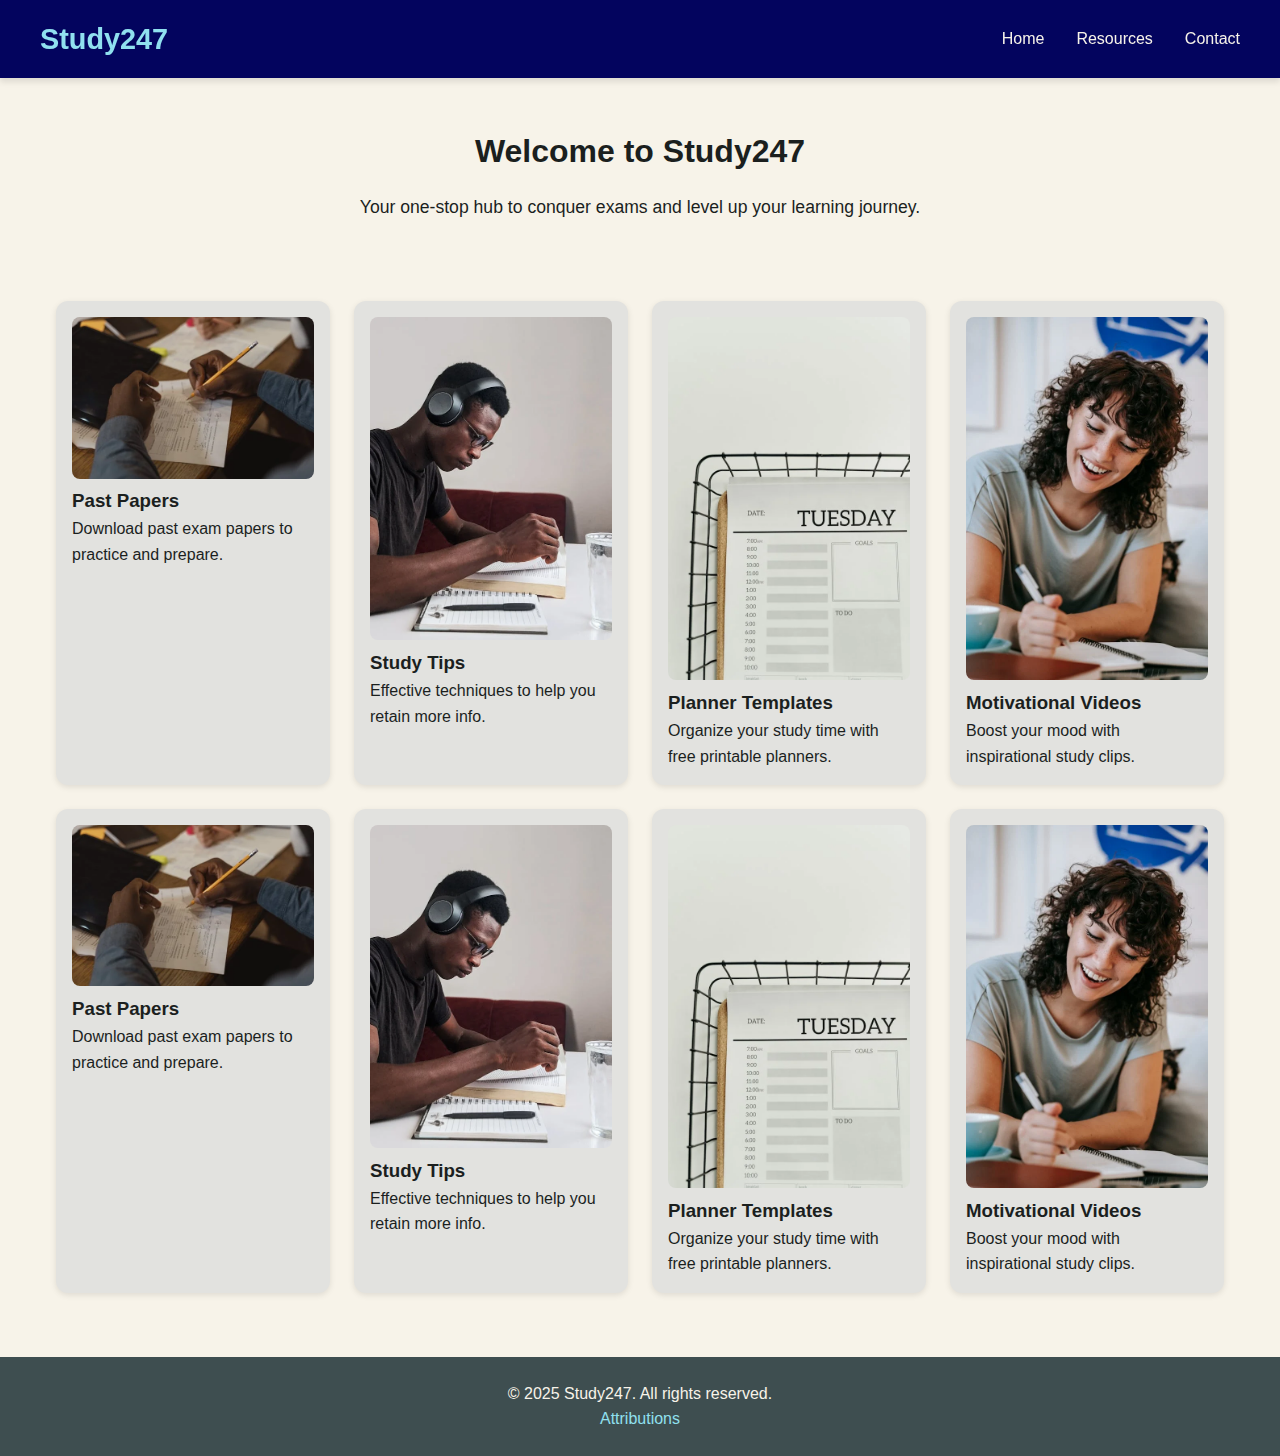
<file: index.html>
<!DOCTYPE html>
<html lang="en">
<head>
  <meta charset="UTF-8" />
  <meta name="viewport" content="width=device-width, initial-scale=1.0"/>
  <meta name="description" content="Study247: Helping students succeed with resources, tips, and more."/>
  <meta property="og:title" content="Study247 - Ace Your Exams"/>
  <meta property="og:description" content="Resources, timetables, and tools to help you pass."/>
  <meta property="og:image" content="images/study247-preview.png"/>
  <link rel="stylesheet" href="styles/index.css"/>
  <link rel="icon" href="favicon.ico" />
  <title>Study247 | Home</title>
</head>
<body>
  <header class="navbar">
    <div class="nav-container">
      <h1 class="logo">Study247</h1>
      <button id="menu-toggle" class="menu-toggle">☰</button>
      <ul class="nav-menu" id="nav-menu">
        <li><a href="index.html">Home</a></li>
        <li><a href="resources.html">Resources</a></li>
        <li><a href="contact.html">Contact</a></li>
      </ul>
    </div>
  </header>

  <main>
    <section class="intro">
      <h2>Welcome to Study247</h2>
      <p>Your one-stop hub to conquer exams and level up your learning journey.</p>
    </section>

    <section id="study-cards" class="card-container">
      <!-- Cards generated by JavaScript from JSON -->
    </section>
  </main>

  <footer>
    <p>&copy; 2025 Study247. All rights reserved.</p>
    <a href="attributions.html">Attributions</a>
  </footer>

  <div id="modal" class="modal hidden">
    <div class="modal-content">
      <span class="close">&times;</span>
      <div id="modal-body"></div>
    </div>
  </div>

  <!-- Inline JSON data -->
  <script type="application/json" id="json-data">
    [
      {
        "title": "Past Papers",
        "description": "Download past exam papers to practice and prepare.",
        "image": "images/examp.webp"
      },
      {
        "title": "Study Tips",
        "description": "Effective techniques to help you retain more info.",
        "image": "images/study.webp"
      },
      {
        "title": "Planner Templates",
        "description": "Organize your study time with free printable planners.",
        "image": "images/planner.webp"
      },
      {
        "title": "Motivational Videos",
        "description": "Boost your mood with inspirational study clips.",
        "image": "images/motivation.webp"
      }
    ]
  </script>

  <script type="module" src="scripts/main.js"></script>
  <script>
    document.addEventListener("DOMContentLoaded", () => {
      const cardContainer = document.getElementById("study-cards");
      const modal = document.getElementById("modal");
      const modalBody = document.getElementById("modal-body");
      const closeBtn = document.querySelector(".close");
      const menuToggle = document.getElementById("menu-toggle");
      const navMenu = document.getElementById("nav-menu");

      // Responsive nav toggle
      menuToggle.addEventListener("click", () => {
        navMenu.classList.toggle("show");
      });

      // Load inline JSON data and create cards
      const jsonData = JSON.parse(document.getElementById("json-data").textContent);
      jsonData.forEach((item) => {
        const card = document.createElement("div");
        card.classList.add("card");
        card.innerHTML = `
          <img src="${item.image}" alt="${item.title}" style="width:100%; border-radius: 8px;">
          <h3>${item.title}</h3>
          <p>${item.description}</p>
        `;
        card.addEventListener("click", () => {
          showModal(item);
          increaseViewCount(item.title);
        });
        cardContainer.appendChild(card);
      });

      // Show Modal with content
      function showModal(item) {
        modalBody.innerHTML = `
          <h2>${item.title}</h2>
          <p>${item.description}</p>
          <p><strong>Views:</strong> ${getViewCount(item.title)}</p>
        `;
        modal.classList.remove("hidden");
      }

      // Close modal when clicking close button or outside
      closeBtn.addEventListener("click", () => {
        modal.classList.add("hidden");
      });

      window.addEventListener("click", (e) => {
        if (e.target === modal) modal.classList.add("hidden");
      });

      // View count using localStorage
      function getViewCount(title) {
        const count = localStorage.getItem(`view_${title}`);
        return count ? parseInt(count) : 0;
      }

      function increaseViewCount(title) {
        let count = getViewCount(title);
        localStorage.setItem(`view_${title}`, count + 1);
      }
    });
  </script>
</body>
</html>
</file>
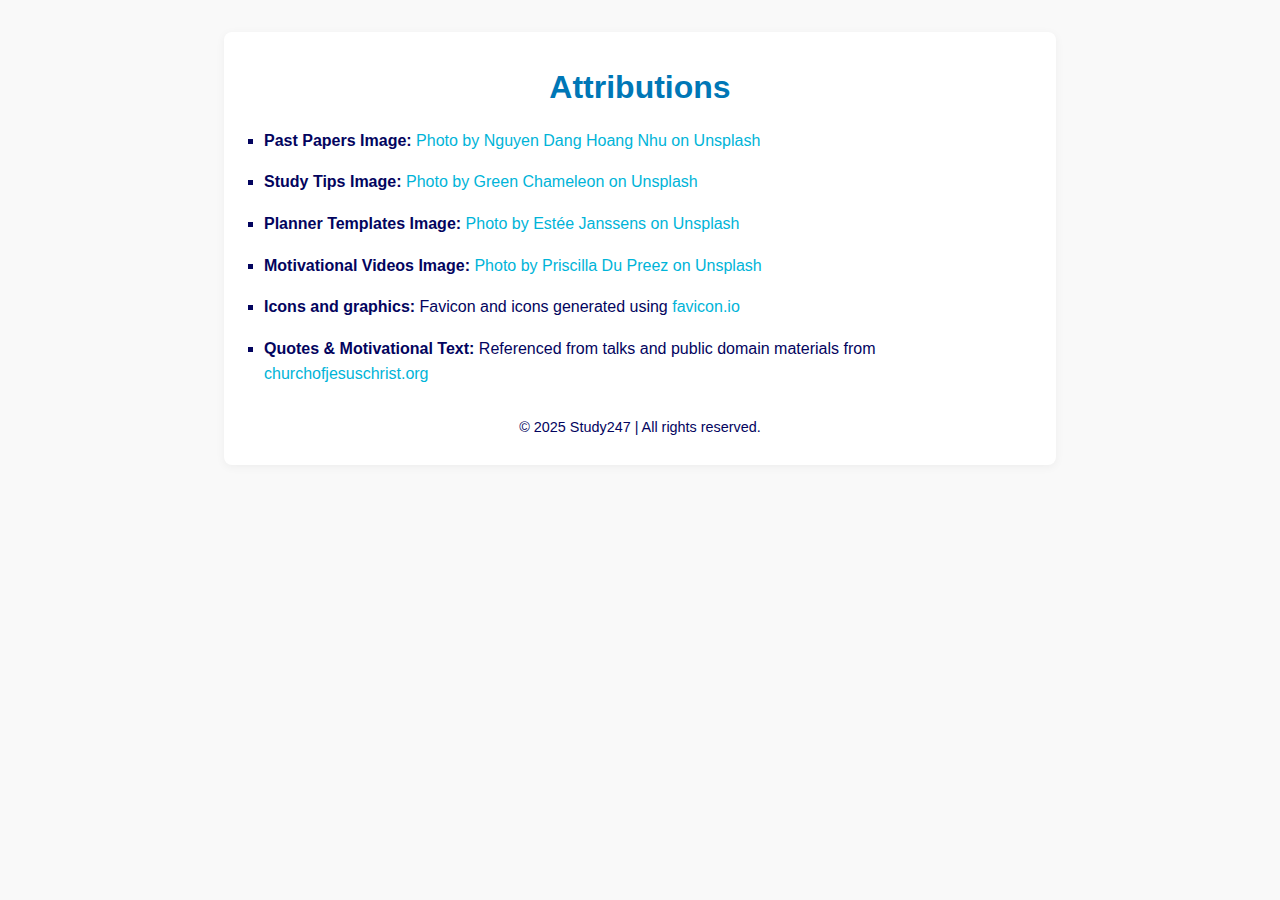
<file: attributions.html>
<!DOCTYPE html>
<html lang="en">
<head>
  <meta charset="UTF-8" />
  <meta name="viewport" content="width=device-width, initial-scale=1.0" />
  <meta name="description" content="Attributions and sources for content, images, and tools used on Study247." />
  <title>Attributions | Study247</title>
  <link rel="icon" href="images/favicon.ico" type="image/x-icon" />
  <link rel="stylesheet" href="styles/attributions.css" />
</head>
<body>
  <main>
    <h1>Attributions</h1>
    <ul>
      <li>
        <strong>Past Papers Image:</strong>
        <a href="https://unsplash.com/photos/QckxruozjRg" target="_blank" rel="noopener noreferrer">
          Photo by Nguyen Dang Hoang Nhu on Unsplash
        </a>
      </li>
      <li>
        <strong>Study Tips Image:</strong>
        <a href="https://unsplash.com/photos/IGfIGP5ONV0" target="_blank" rel="noopener noreferrer">
          Photo by Green Chameleon on Unsplash
        </a>
      </li>
      <li>
        <strong>Planner Templates Image:</strong>
        <a href="https://unsplash.com/photos/uwc5K0u5MI4" target="_blank" rel="noopener noreferrer">
          Photo by Estée Janssens on Unsplash
        </a>
      </li>
      <li>
        <strong>Motivational Videos Image:</strong>
        <a href="https://unsplash.com/photos/E7RLgUjjazc" target="_blank" rel="noopener noreferrer">
          Photo by Priscilla Du Preez on Unsplash
        </a>
      </li>
      <li>
        <strong>Icons and graphics:</strong> 
        Favicon and icons generated using 
        <a href="https://favicon.io" target="_blank" rel="noopener noreferrer">favicon.io</a>
      </li>
      <li>
        <strong>Quotes & Motivational Text:</strong> 
        Referenced from talks and public domain materials from 
        <a href="https://www.churchofjesuschrist.org" target="_blank" rel="noopener noreferrer">
          churchofjesuschrist.org
        </a>
      </li>
    </ul>

    <p>&copy; 2025 Study247 | All rights reserved.</p>
  </main>

  <script src="scripts/attributions.js"></script>
</body>
</html>
</file>
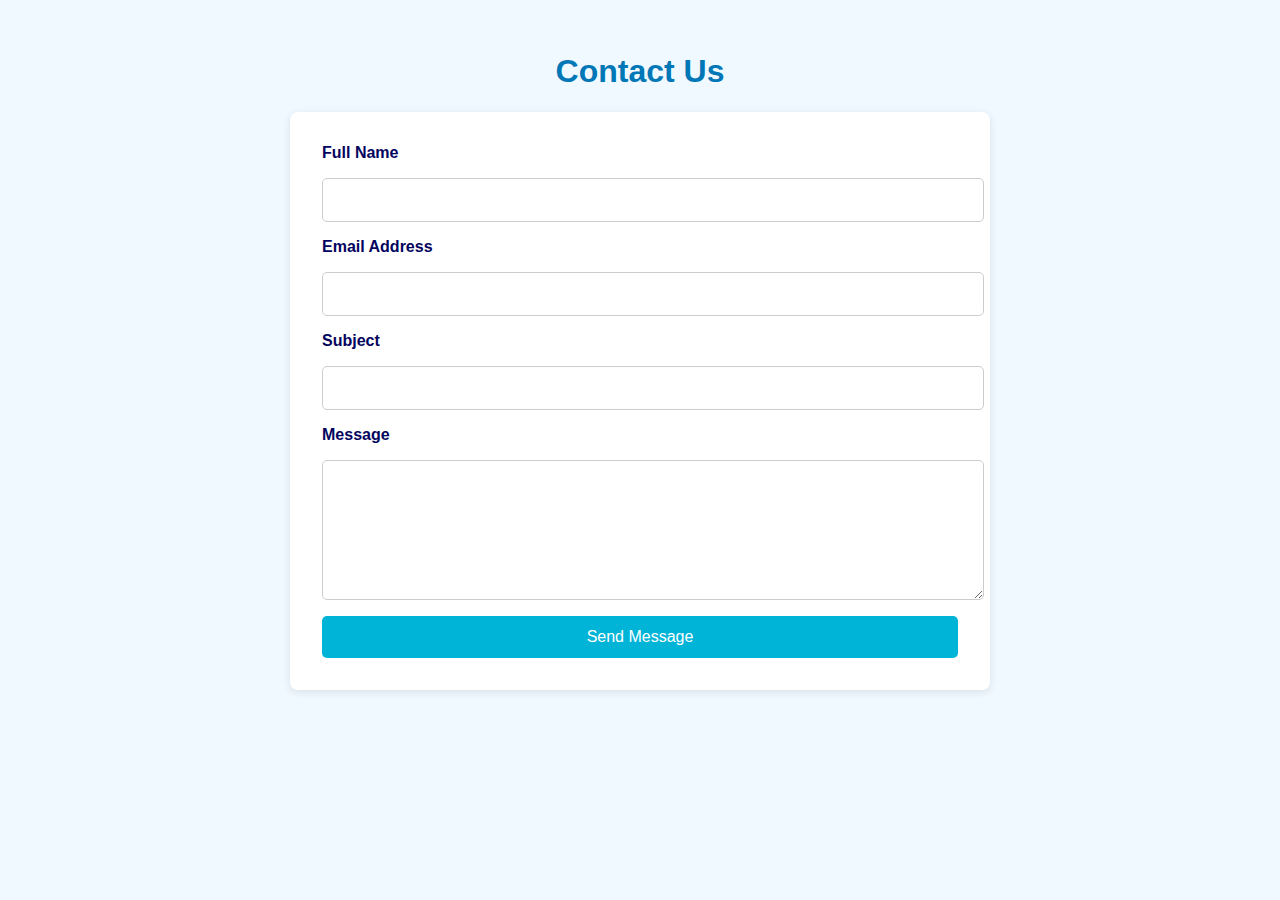
<file: contact.html>
<!DOCTYPE html>
<html lang="en">
<head>
  <meta charset="UTF-8" />
  <meta name="viewport" content="width=device-width, initial-scale=1.0"/>
  <meta name="description" content="Contact the Study247 team for support or questions."/>
  <title>Contact Us | Study247</title>
  <link rel="icon" href="images/favicon.ico" />
  <link rel="stylesheet" href="styles/contact.css" />
</head>
<body>
  <main>
    <h1>Contact Us</h1>
    <form id="contactForm">
      <label for="name">Full Name</label>
      <input type="text" id="name" name="name" required />

      <label for="email">Email Address</label>
      <input type="email" id="email" name="email" required />

      <label for="subject">Subject</label>
      <input type="text" id="subject" name="subject" required />

      <label for="message">Message</label>
      <textarea id="message" name="message" rows="6" required></textarea>

      <button type="submit">Send Message</button>
    </form>
    <div id="formOutput" class="hidden"></div>
  </main>

  <script src="scripts/contact.js"></script>
</body>
</html>
</file>
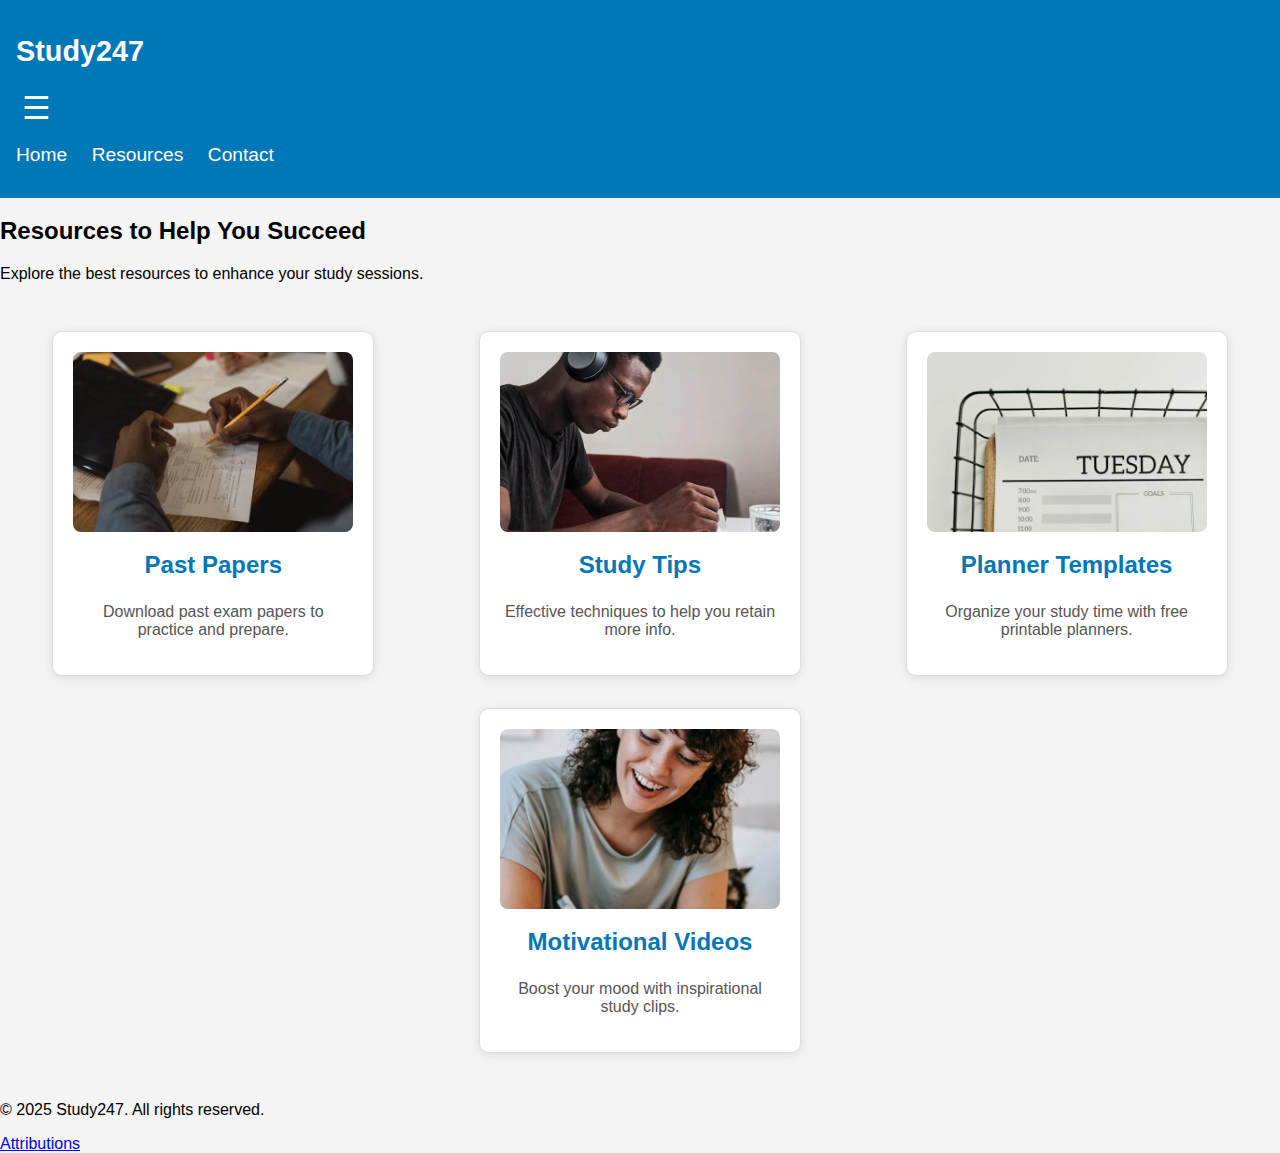
<file: resources.html>
<!DOCTYPE html>
<html lang="en">
<head>
  <meta charset="UTF-8" />
  <meta name="viewport" content="width=device-width, initial-scale=1.0"/>
  <meta name="description" content="Study247: Resources to help students succeed in exams."/>
  <meta property="og:title" content="Study247 - Resources"/>
  <meta property="og:description" content="Explore valuable study resources and tools to boost your learning."/>
  <link rel="stylesheet" href="styles/resources.css"/>
  <link rel="icon" href="favicon.ico" />
  <title>Study247 | Resources</title>
</head>
<body>
  <header class="navbar">
    <div class="nav-container">
      <h1 class="logo">Study247</h1>
      <button id="menu-toggle" class="menu-toggle">☰</button>
      <ul class="nav-menu" id="nav-menu">
        <li><a href="index.html">Home</a></li>
        <li><a href="resources.html">Resources</a></li>
        <li><a href="contact.html">Contact</a></li>
      </ul>
    </div>
  </header>

  <main>
    <section class="intro">
      <h2>Resources to Help You Succeed</h2>
      <p>Explore the best resources to enhance your study sessions.</p>
    </section>

    <section id="resource-cards" class="card-container">
      <!-- Resources will be loaded here by JavaScript -->
    </section>
  </main>

  <footer>
    <p>&copy; 2025 Study247. All rights reserved.</p>
    <a href="attributions.html">Attributions</a>
  </footer>

  <div id="modal" class="modal hidden">
    <div class="modal-content">
      <span class="close">&times;</span>
      <div id="modal-body"></div>
    </div>
  </div>

  <!-- Separate Resources JavaScript file -->
  <script src="scripts/resources.js"></script>
</body>
</html>
</file>
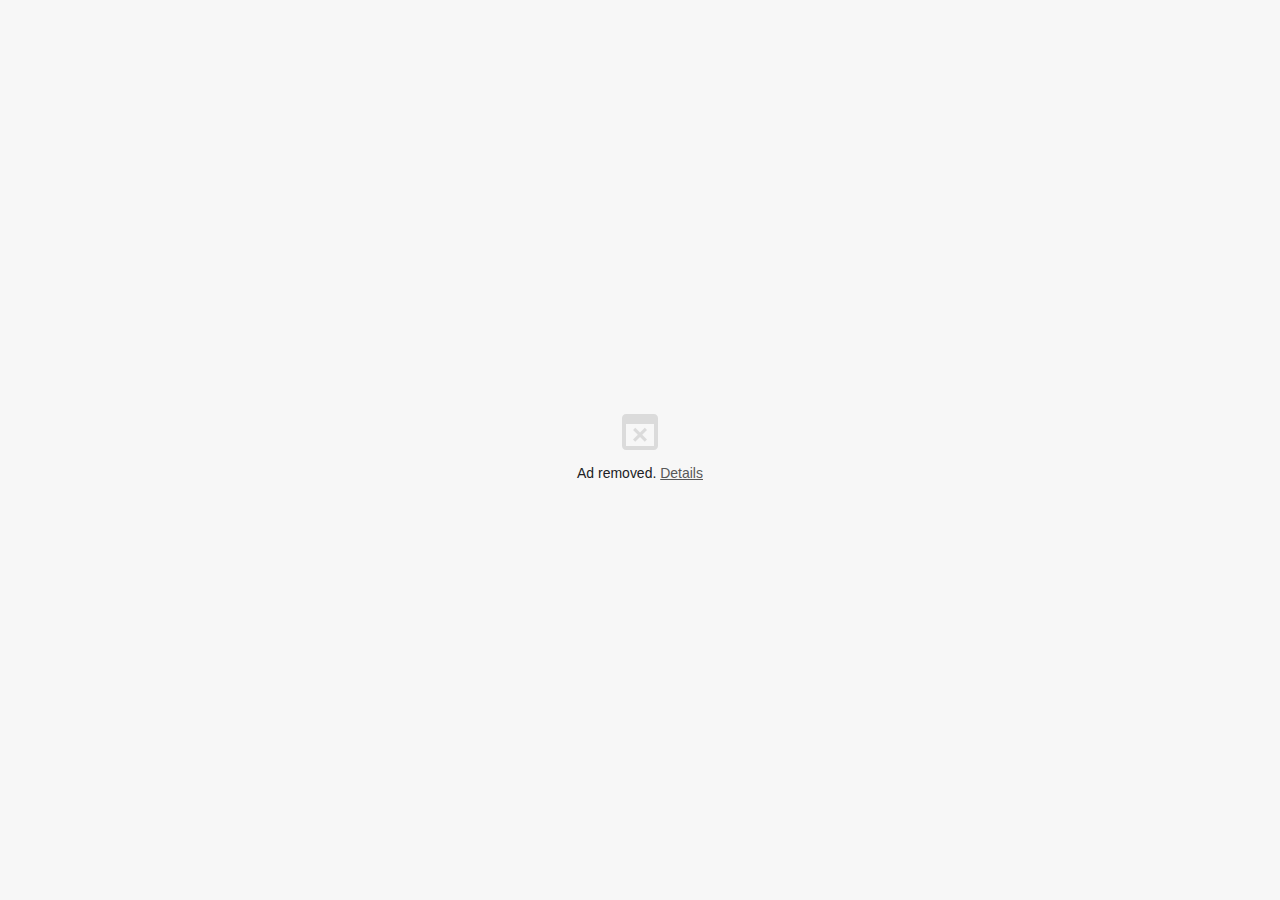
<file: images/PROFILE_files/ads.html>
<!DOCTYPE html>
<!-- saved from url=(0029)chrome-error://chromewebdata/ -->
<html dir="ltr" lang="en"><head><meta http-equiv="Content-Type" content="text/html; charset=UTF-8">
  
  <meta name="viewport" content="initial-scale=1, minimum-scale=1, width=device-width">
  <meta http-equiv="Content-Security-Policy" content="require-trusted-types-for &#39;script&#39;;">
  <title></title>
  <style>/* Copyright 2017 The Chromium Authors
 * Use of this source code is governed by a BSD-style license that can be
 * found in the LICENSE file. */

a {
  color: var(--link-color);
}

body {
  --background-color: #fff;
  --error-code-color: var(--google-gray-700);
  --google-blue-50: rgb(232, 240, 254);
  --google-blue-100: rgb(210, 227, 252);
  --google-blue-300: rgb(138, 180, 248);
  --google-blue-600: rgb(26, 115, 232);
  --google-blue-700: rgb(25, 103, 210);
  --google-gray-100: rgb(241, 243, 244);
  --google-gray-300: rgb(218, 220, 224);
  --google-gray-500: rgb(154, 160, 166);
  --google-gray-50: rgb(248, 249, 250);
  --google-gray-600: rgb(128, 134, 139);
  --google-gray-700: rgb(95, 99, 104);
  --google-gray-800: rgb(60, 64, 67);
  --google-gray-900: rgb(32, 33, 36);
  --heading-color: var(--google-gray-900);
  --link-color: rgb(88, 88, 88);
  --primary-button-fill-color-active: var(--google-blue-700);
  --primary-button-fill-color: var(--google-blue-600);
  --primary-button-text-color: #fff;
  --quiet-background-color: rgb(247, 247, 247);
  --secondary-button-border-color: var(--google-gray-500);
  --secondary-button-fill-color: #fff;
  --secondary-button-hover-border-color: var(--google-gray-600);
  --secondary-button-hover-fill-color: var(--google-gray-50);
  --secondary-button-text-color: var(--google-gray-700);
  --small-link-color: var(--google-gray-700);
  --text-color: var(--google-gray-700);
  background: var(--background-color);
  color: var(--text-color);
  word-wrap: break-word;
}

.nav-wrapper .secondary-button {
  background: var(--secondary-button-fill-color);
  border: 1px solid var(--secondary-button-border-color);
  color: var(--secondary-button-text-color);
  float: none;
  margin: 0;
  padding: 8px 16px;
}

.hidden {
  display: none;
}

html {
  -webkit-text-size-adjust: 100%;
  font-size: 125%;
}

.icon {
  background-repeat: no-repeat;
  background-size: 100%;
}

@media (prefers-color-scheme: dark) {
  body {
    --background-color: var(--google-gray-900);
    --error-code-color: var(--google-gray-500);
    --heading-color: var(--google-gray-500);
    --link-color: var(--google-blue-300);
    --primary-button-fill-color-active: rgb(129, 162, 208);
    --primary-button-fill-color: var(--google-blue-300);
    --primary-button-text-color: var(--google-gray-900);
    --quiet-background-color: var(--background-color);
    --secondary-button-border-color: var(--google-gray-700);
    --secondary-button-fill-color: var(--google-gray-900);
    --secondary-button-hover-fill-color: rgb(48, 51, 57);
    --secondary-button-text-color: var(--google-blue-300);
    --small-link-color: var(--google-blue-300);
    --text-color: var(--google-gray-500);
  }
}
</style>
  <style>/* Copyright 2017 The Chromium Authors
 * Use of this source code is governed by a BSD-style license that can be
 * found in the LICENSE file. */

body {
  background-color: var(--quiet-background-color);
  margin: 0;
}

#details {
  box-sizing: border-box;
  color: var(--text-color);
  font-family: Roboto-Regular, sans-serif;
  font-size: 0.93333em;
  height: auto;
  line-height: 1.48em;
  margin: 0;
  opacity: 1;
  transition: opacity 250ms cubic-bezier(0.4, 0, 0.2, 1);
}

#details.hidden {
  display: block;
  height: 0;
  opacity: 0;
  overflow: hidden;
  padding-bottom: 0;
  transition: none;

}

#details-link {
  color: var(--link-color);
  text-decoration: underline;
  text-transform: none;
}

h1 {
  color: var(--heading-color);
  font-family: Roboto-Regular, sans-serif;
  font-size: 0.93333em;
  font-weight: normal;
  line-height: 1.4em;
  margin: 8px 0 8px;
}

.giant .icon {
  bottom: 0;
  left: 0;
  margin: auto;
  position: fixed;
  right: 0;
  top: 0;
}

.giant #details,
.giant #main-message {
  display: none;
}

.icon {
  background-image: url([data-uri]);
  background-position: center;
  height: 20vh;
  margin: 0 auto;
  max-height: 48px;
  max-width: 48px;
  min-height: 18px;
  min-width: 18px;
  opacity: .54;
  width: 20vh;
}

.heavy-ad .icon {
  background-image: url([data-uri]);
}

.interstitial-wrapper {
  align-items: center;
  box-sizing: border-box;
  display: flex;
  flex-direction: column;
  height: 100vh;
  justify-content: center;
  line-height: 1.6em;
  margin: 0 auto;
  max-width: 480px;
  padding: 16px;
  width: 100%;
}

#main-content {
  align-self: auto;
  flex: 0 1 auto;
  text-align: center;
}

@media (max-height:2em),
       (max-width:2em) {
  .icon {
    display: none;
  }
}

@media (min-height:25em) and (min-width:37.5em),
       (min-height:37.5em) and (min-width:25em) {
  .interstitial-wrapper {
    padding: 48px;
  }
}

/* Views that don't fit the details text. */
@media (max-height:11.25em) and (max-width:18.75em),
       (max-height:18.75em) and (max-width:11.25em),
       (max-height:5em),
       (max-width:5em) {
  .icon {
    max-height: 24px;
    max-width: 24px;
  }

  #details,
  #main-message {
    display: none;
  }
}

@media (prefers-color-scheme: dark) {
  .dark-mode-available .icon {
    filter: invert(1);
  }
}
</style>


  <script>// Copyright 2017 The Chromium Authors
// Use of this source code is governed by a BSD-style license that can be
// found in the LICENSE file.
var certificateErrorPageController;const SecurityInterstitialCommandId={CMD_DONT_PROCEED:0,CMD_PROCEED:1,CMD_SHOW_MORE_SECTION:2,CMD_OPEN_HELP_CENTER:3,CMD_OPEN_DIAGNOSTIC:4,CMD_RELOAD:5,CMD_OPEN_DATE_SETTINGS:6,CMD_OPEN_LOGIN:7,CMD_DO_REPORT:8,CMD_DONT_REPORT:9,CMD_OPEN_REPORTING_PRIVACY:10,CMD_OPEN_WHITEPAPER:11,CMD_REPORT_PHISHING_ERROR:12,CMD_OPEN_ENHANCED_PROTECTION_SETTINGS:13};const HIDDEN_CLASS="hidden";function sendCommand(cmd){if(window.certificateErrorPageController){switch(cmd){case SecurityInterstitialCommandId.CMD_DONT_PROCEED:certificateErrorPageController.dontProceed();break;case SecurityInterstitialCommandId.CMD_PROCEED:certificateErrorPageController.proceed();break;case SecurityInterstitialCommandId.CMD_SHOW_MORE_SECTION:certificateErrorPageController.showMoreSection();break;case SecurityInterstitialCommandId.CMD_OPEN_HELP_CENTER:certificateErrorPageController.openHelpCenter();break;case SecurityInterstitialCommandId.CMD_OPEN_DIAGNOSTIC:certificateErrorPageController.openDiagnostic();break;case SecurityInterstitialCommandId.CMD_RELOAD:certificateErrorPageController.reload();break;case SecurityInterstitialCommandId.CMD_OPEN_DATE_SETTINGS:certificateErrorPageController.openDateSettings();break;case SecurityInterstitialCommandId.CMD_OPEN_LOGIN:certificateErrorPageController.openLogin();break;case SecurityInterstitialCommandId.CMD_DO_REPORT:certificateErrorPageController.doReport();break;case SecurityInterstitialCommandId.CMD_DONT_REPORT:certificateErrorPageController.dontReport();break;case SecurityInterstitialCommandId.CMD_OPEN_REPORTING_PRIVACY:certificateErrorPageController.openReportingPrivacy();break;case SecurityInterstitialCommandId.CMD_OPEN_WHITEPAPER:certificateErrorPageController.openWhitepaper();break;case SecurityInterstitialCommandId.CMD_REPORT_PHISHING_ERROR:certificateErrorPageController.reportPhishingError();break;case SecurityInterstitialCommandId.CMD_OPEN_ENHANCED_PROTECTION_SETTINGS:certificateErrorPageController.openEnhancedProtectionSettings();break}return}if(window.domAutomationController){window.domAutomationController.send(cmd)}}function preventDefaultOnPoundLinkClicks(){const anchors=document.body.querySelectorAll('a[href="#"]');for(const anchor of anchors){anchor.addEventListener("click",(e=>e.preventDefault()))}}function assert(value,message){if(value){return}throw new Error("Assertion failed"+(message?`: ${message}`:""))}class LoadTimeData{data_=null;set data(value){assert(!this.data_,"Re-setting data.");this.data_=value}valueExists(id){assert(this.data_,"No data. Did you remember to include strings.js?");return id in this.data_}getValue(id){assert(this.data_,"No data. Did you remember to include strings.js?");const value=this.data_[id];assert(typeof value!=="undefined","Could not find value for "+id);return value}getString(id){const value=this.getValue(id);assert(typeof value==="string",`[${value}] (${id}) is not a string`);return value}getStringF(id,...args){const value=this.getString(id);if(!value){return""}return this.substituteString(value,...args)}substituteString(label,...args){return label.replace(/\$(.|$|\n)/g,(function(m){assert(m.match(/\$[$1-9]/),"Unescaped $ found in localized string.");if(m==="$$"){return"$"}const substitute=args[Number(m[1])-1];if(substitute===undefined||substitute===null){return""}return substitute.toString()}))}getSubstitutedStringPieces(label,...args){const pieces=(label.match(/(\$[1-9])|(([^$]|\$([^1-9]|$))+)/g)||[]).map((function(p){if(!p.match(/^\$[1-9]$/)){assert((p.match(/\$/g)||[]).length%2===0,"Unescaped $ found in localized string.");return{value:p.replace(/\$\$/g,"$"),arg:null}}const substitute=args[Number(p[1])-1];if(substitute===undefined||substitute===null){return{value:"",arg:p}}return{value:substitute.toString(),arg:p}}));return pieces}getBoolean(id){const value=this.getValue(id);assert(typeof value==="boolean",`[${value}] (${id}) is not a boolean`);return value}getInteger(id){const value=this.getValue(id);assert(typeof value==="number",`[${value}] (${id}) is not a number`);assert(value===Math.floor(value),"Number isn't integer: "+value);return value}overrideValues(replacements){assert(typeof replacements==="object","Replacements must be a dictionary object.");assert(this.data_,"Data must exist before being overridden");for(const key in replacements){this.data_[key]=replacements[key]}}resetForTesting(newData=null){this.data_=newData}isInitialized(){return this.data_!==null}}const loadTimeData=new LoadTimeData;function onResize(){const mediaQuery="(max-height:11.25em) and (max-width:18.75em),"+"(max-height:18.75em) and (max-width:11.25em),"+"(max-height:5em), (max-width:5em)";if(window.matchMedia(mediaQuery).matches){document.querySelector("#details").classList.add(HIDDEN_CLASS);document.querySelector("#main-content").classList.remove(HIDDEN_CLASS);document.querySelector("#icon").setAttribute("aria-label",loadTimeData.getString("heading"))}else{document.querySelector("#icon").removeAttribute("aria-label")}}function initPage(){loadTimeData.data=window.loadTimeDataRaw;const isGiantWebView=loadTimeData.getBoolean("is_giant");const interstitialType=loadTimeData.getString("type");const safebrowsing=interstitialType==="SAFEBROWSING";const heavyAd=interstitialType==="HEAVYAD";document.body.className=isGiantWebView?"giant":"";if(heavyAd){document.body.classList.add("heavy-ad")}preventDefaultOnPoundLinkClicks();document.querySelector("#details-link").addEventListener("click",(function(event){const hiddenDetails=document.querySelector("#details").classList.toggle(HIDDEN_CLASS);document.querySelector("#main-content").classList.toggle(HIDDEN_CLASS,!hiddenDetails)}));if(safebrowsing){document.querySelector("#proceed-link").addEventListener("click",(function(event){sendCommand(SecurityInterstitialCommandId.CMD_PROCEED)}))}window.addEventListener("resize",onResize)}document.addEventListener("DOMContentLoaded",initPage);</script>

</head>
<body id="body" marginwidth="0" marginheight="0" class="heavy-ad">
  <div class="interstitial-wrapper">
    <div id="main-content">
      <div id="icon" class="icon"></div>
      <div id="main-message">
        <h1>
          <span>Ad removed.</span>
          <a href="chrome-error://chromewebdata/#" id="details-link">Details</a>
        </h1>
      </div>
    </div>
    <div id="details" class="hidden">
      <p>
        This ad used too many resources for your device, so Chrome removed it.
      </p>
    </div>
  </div>


<style>/* Copyright 2014 The Chromium Authors
 * Use of this source code is governed by a BSD-style license that can be
 * found in the LICENSE file. */

/* This file is dynamically processed by a C++ data source handler to fill in
 * some per-platform/locale styles that dramatically alter the page. This is
 * done to reduce flicker, as JS may not run before the page is rendered.
 *
 * There are two ways to include this stylesheet:
 * 1. via its chrome://resources/ URL in HTML, i.e.:
 *
 *   <link rel="stylesheet" href="chrome://resources/css/text_defaults.css">
 *
 * 2. via the webui::AppendWebUICSSTextDefaults() method to directly append it
 * to an HTML string.
 * Otherwise its placeholders won't be expanded. */

body {
  font-family: 'Segoe UI', Tahoma, sans-serif;
  font-size: 75%;
}

button {
  font-family: 'Segoe UI', Tahoma, sans-serif;
}
</style><script>var loadTimeDataRaw = {"explanationParagraph":"This ad used too many resources for your device, so Chrome removed it.","fontfamily":"'Segoe UI', Tahoma, sans-serif","fontfamilyMd":"'Segoe UI', Tahoma, sans-serif","fontsize":"75%","heading":"Ad removed.","is_giant":false,"language":"en","openDetails":"Details","overridable":false,"tabTitle":"","textdirection":"ltr","type":"HEAVYAD"};</script></body></html>
</file>
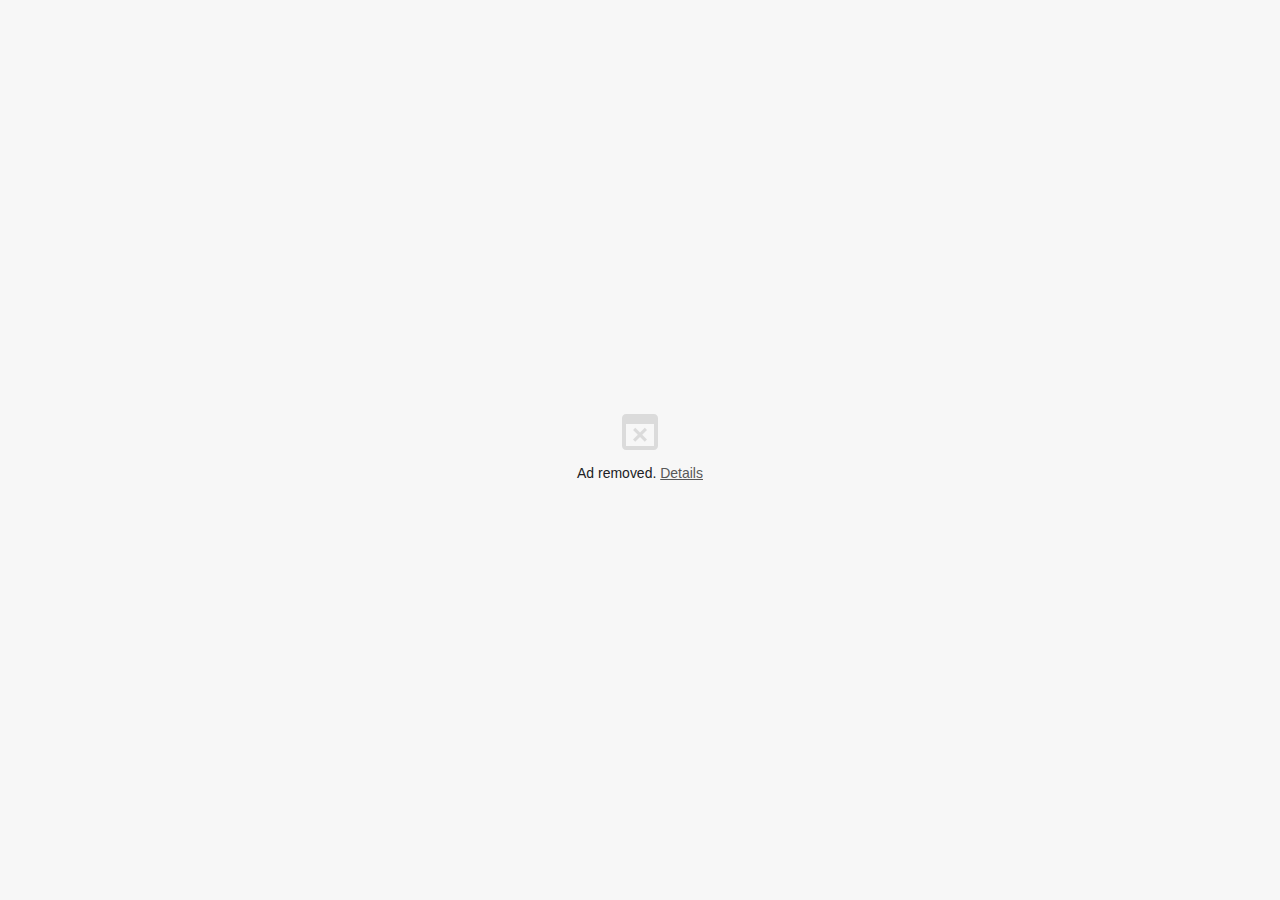
<file: images/PROFILE_files/runner.html>
<!DOCTYPE html>
<!-- saved from url=(0029)chrome-error://chromewebdata/ -->
<html dir="ltr" lang="en"><head><meta http-equiv="Content-Type" content="text/html; charset=UTF-8">
  
  <meta name="viewport" content="initial-scale=1, minimum-scale=1, width=device-width">
  <meta http-equiv="Content-Security-Policy" content="require-trusted-types-for &#39;script&#39;;">
  <title></title>
  <style>/* Copyright 2017 The Chromium Authors
 * Use of this source code is governed by a BSD-style license that can be
 * found in the LICENSE file. */

a {
  color: var(--link-color);
}

body {
  --background-color: #fff;
  --error-code-color: var(--google-gray-700);
  --google-blue-50: rgb(232, 240, 254);
  --google-blue-100: rgb(210, 227, 252);
  --google-blue-300: rgb(138, 180, 248);
  --google-blue-600: rgb(26, 115, 232);
  --google-blue-700: rgb(25, 103, 210);
  --google-gray-100: rgb(241, 243, 244);
  --google-gray-300: rgb(218, 220, 224);
  --google-gray-500: rgb(154, 160, 166);
  --google-gray-50: rgb(248, 249, 250);
  --google-gray-600: rgb(128, 134, 139);
  --google-gray-700: rgb(95, 99, 104);
  --google-gray-800: rgb(60, 64, 67);
  --google-gray-900: rgb(32, 33, 36);
  --heading-color: var(--google-gray-900);
  --link-color: rgb(88, 88, 88);
  --primary-button-fill-color-active: var(--google-blue-700);
  --primary-button-fill-color: var(--google-blue-600);
  --primary-button-text-color: #fff;
  --quiet-background-color: rgb(247, 247, 247);
  --secondary-button-border-color: var(--google-gray-500);
  --secondary-button-fill-color: #fff;
  --secondary-button-hover-border-color: var(--google-gray-600);
  --secondary-button-hover-fill-color: var(--google-gray-50);
  --secondary-button-text-color: var(--google-gray-700);
  --small-link-color: var(--google-gray-700);
  --text-color: var(--google-gray-700);
  background: var(--background-color);
  color: var(--text-color);
  word-wrap: break-word;
}

.nav-wrapper .secondary-button {
  background: var(--secondary-button-fill-color);
  border: 1px solid var(--secondary-button-border-color);
  color: var(--secondary-button-text-color);
  float: none;
  margin: 0;
  padding: 8px 16px;
}

.hidden {
  display: none;
}

html {
  -webkit-text-size-adjust: 100%;
  font-size: 125%;
}

.icon {
  background-repeat: no-repeat;
  background-size: 100%;
}

@media (prefers-color-scheme: dark) {
  body {
    --background-color: var(--google-gray-900);
    --error-code-color: var(--google-gray-500);
    --heading-color: var(--google-gray-500);
    --link-color: var(--google-blue-300);
    --primary-button-fill-color-active: rgb(129, 162, 208);
    --primary-button-fill-color: var(--google-blue-300);
    --primary-button-text-color: var(--google-gray-900);
    --quiet-background-color: var(--background-color);
    --secondary-button-border-color: var(--google-gray-700);
    --secondary-button-fill-color: var(--google-gray-900);
    --secondary-button-hover-fill-color: rgb(48, 51, 57);
    --secondary-button-text-color: var(--google-blue-300);
    --small-link-color: var(--google-blue-300);
    --text-color: var(--google-gray-500);
  }
}
</style>
  <style>/* Copyright 2017 The Chromium Authors
 * Use of this source code is governed by a BSD-style license that can be
 * found in the LICENSE file. */

body {
  background-color: var(--quiet-background-color);
  margin: 0;
}

#details {
  box-sizing: border-box;
  color: var(--text-color);
  font-family: Roboto-Regular, sans-serif;
  font-size: 0.93333em;
  height: auto;
  line-height: 1.48em;
  margin: 0;
  opacity: 1;
  transition: opacity 250ms cubic-bezier(0.4, 0, 0.2, 1);
}

#details.hidden {
  display: block;
  height: 0;
  opacity: 0;
  overflow: hidden;
  padding-bottom: 0;
  transition: none;

}

#details-link {
  color: var(--link-color);
  text-decoration: underline;
  text-transform: none;
}

h1 {
  color: var(--heading-color);
  font-family: Roboto-Regular, sans-serif;
  font-size: 0.93333em;
  font-weight: normal;
  line-height: 1.4em;
  margin: 8px 0 8px;
}

.giant .icon {
  bottom: 0;
  left: 0;
  margin: auto;
  position: fixed;
  right: 0;
  top: 0;
}

.giant #details,
.giant #main-message {
  display: none;
}

.icon {
  background-image: url([data-uri]);
  background-position: center;
  height: 20vh;
  margin: 0 auto;
  max-height: 48px;
  max-width: 48px;
  min-height: 18px;
  min-width: 18px;
  opacity: .54;
  width: 20vh;
}

.heavy-ad .icon {
  background-image: url([data-uri]);
}

.interstitial-wrapper {
  align-items: center;
  box-sizing: border-box;
  display: flex;
  flex-direction: column;
  height: 100vh;
  justify-content: center;
  line-height: 1.6em;
  margin: 0 auto;
  max-width: 480px;
  padding: 16px;
  width: 100%;
}

#main-content {
  align-self: auto;
  flex: 0 1 auto;
  text-align: center;
}

@media (max-height:2em),
       (max-width:2em) {
  .icon {
    display: none;
  }
}

@media (min-height:25em) and (min-width:37.5em),
       (min-height:37.5em) and (min-width:25em) {
  .interstitial-wrapper {
    padding: 48px;
  }
}

/* Views that don't fit the details text. */
@media (max-height:11.25em) and (max-width:18.75em),
       (max-height:18.75em) and (max-width:11.25em),
       (max-height:5em),
       (max-width:5em) {
  .icon {
    max-height: 24px;
    max-width: 24px;
  }

  #details,
  #main-message {
    display: none;
  }
}

@media (prefers-color-scheme: dark) {
  .dark-mode-available .icon {
    filter: invert(1);
  }
}
</style>


  <script>// Copyright 2017 The Chromium Authors
// Use of this source code is governed by a BSD-style license that can be
// found in the LICENSE file.
var certificateErrorPageController;const SecurityInterstitialCommandId={CMD_DONT_PROCEED:0,CMD_PROCEED:1,CMD_SHOW_MORE_SECTION:2,CMD_OPEN_HELP_CENTER:3,CMD_OPEN_DIAGNOSTIC:4,CMD_RELOAD:5,CMD_OPEN_DATE_SETTINGS:6,CMD_OPEN_LOGIN:7,CMD_DO_REPORT:8,CMD_DONT_REPORT:9,CMD_OPEN_REPORTING_PRIVACY:10,CMD_OPEN_WHITEPAPER:11,CMD_REPORT_PHISHING_ERROR:12,CMD_OPEN_ENHANCED_PROTECTION_SETTINGS:13};const HIDDEN_CLASS="hidden";function sendCommand(cmd){if(window.certificateErrorPageController){switch(cmd){case SecurityInterstitialCommandId.CMD_DONT_PROCEED:certificateErrorPageController.dontProceed();break;case SecurityInterstitialCommandId.CMD_PROCEED:certificateErrorPageController.proceed();break;case SecurityInterstitialCommandId.CMD_SHOW_MORE_SECTION:certificateErrorPageController.showMoreSection();break;case SecurityInterstitialCommandId.CMD_OPEN_HELP_CENTER:certificateErrorPageController.openHelpCenter();break;case SecurityInterstitialCommandId.CMD_OPEN_DIAGNOSTIC:certificateErrorPageController.openDiagnostic();break;case SecurityInterstitialCommandId.CMD_RELOAD:certificateErrorPageController.reload();break;case SecurityInterstitialCommandId.CMD_OPEN_DATE_SETTINGS:certificateErrorPageController.openDateSettings();break;case SecurityInterstitialCommandId.CMD_OPEN_LOGIN:certificateErrorPageController.openLogin();break;case SecurityInterstitialCommandId.CMD_DO_REPORT:certificateErrorPageController.doReport();break;case SecurityInterstitialCommandId.CMD_DONT_REPORT:certificateErrorPageController.dontReport();break;case SecurityInterstitialCommandId.CMD_OPEN_REPORTING_PRIVACY:certificateErrorPageController.openReportingPrivacy();break;case SecurityInterstitialCommandId.CMD_OPEN_WHITEPAPER:certificateErrorPageController.openWhitepaper();break;case SecurityInterstitialCommandId.CMD_REPORT_PHISHING_ERROR:certificateErrorPageController.reportPhishingError();break;case SecurityInterstitialCommandId.CMD_OPEN_ENHANCED_PROTECTION_SETTINGS:certificateErrorPageController.openEnhancedProtectionSettings();break}return}if(window.domAutomationController){window.domAutomationController.send(cmd)}}function preventDefaultOnPoundLinkClicks(){const anchors=document.body.querySelectorAll('a[href="#"]');for(const anchor of anchors){anchor.addEventListener("click",(e=>e.preventDefault()))}}function assert(value,message){if(value){return}throw new Error("Assertion failed"+(message?`: ${message}`:""))}class LoadTimeData{data_=null;set data(value){assert(!this.data_,"Re-setting data.");this.data_=value}valueExists(id){assert(this.data_,"No data. Did you remember to include strings.js?");return id in this.data_}getValue(id){assert(this.data_,"No data. Did you remember to include strings.js?");const value=this.data_[id];assert(typeof value!=="undefined","Could not find value for "+id);return value}getString(id){const value=this.getValue(id);assert(typeof value==="string",`[${value}] (${id}) is not a string`);return value}getStringF(id,...args){const value=this.getString(id);if(!value){return""}return this.substituteString(value,...args)}substituteString(label,...args){return label.replace(/\$(.|$|\n)/g,(function(m){assert(m.match(/\$[$1-9]/),"Unescaped $ found in localized string.");if(m==="$$"){return"$"}const substitute=args[Number(m[1])-1];if(substitute===undefined||substitute===null){return""}return substitute.toString()}))}getSubstitutedStringPieces(label,...args){const pieces=(label.match(/(\$[1-9])|(([^$]|\$([^1-9]|$))+)/g)||[]).map((function(p){if(!p.match(/^\$[1-9]$/)){assert((p.match(/\$/g)||[]).length%2===0,"Unescaped $ found in localized string.");return{value:p.replace(/\$\$/g,"$"),arg:null}}const substitute=args[Number(p[1])-1];if(substitute===undefined||substitute===null){return{value:"",arg:p}}return{value:substitute.toString(),arg:p}}));return pieces}getBoolean(id){const value=this.getValue(id);assert(typeof value==="boolean",`[${value}] (${id}) is not a boolean`);return value}getInteger(id){const value=this.getValue(id);assert(typeof value==="number",`[${value}] (${id}) is not a number`);assert(value===Math.floor(value),"Number isn't integer: "+value);return value}overrideValues(replacements){assert(typeof replacements==="object","Replacements must be a dictionary object.");assert(this.data_,"Data must exist before being overridden");for(const key in replacements){this.data_[key]=replacements[key]}}resetForTesting(newData=null){this.data_=newData}isInitialized(){return this.data_!==null}}const loadTimeData=new LoadTimeData;function onResize(){const mediaQuery="(max-height:11.25em) and (max-width:18.75em),"+"(max-height:18.75em) and (max-width:11.25em),"+"(max-height:5em), (max-width:5em)";if(window.matchMedia(mediaQuery).matches){document.querySelector("#details").classList.add(HIDDEN_CLASS);document.querySelector("#main-content").classList.remove(HIDDEN_CLASS);document.querySelector("#icon").setAttribute("aria-label",loadTimeData.getString("heading"))}else{document.querySelector("#icon").removeAttribute("aria-label")}}function initPage(){loadTimeData.data=window.loadTimeDataRaw;const isGiantWebView=loadTimeData.getBoolean("is_giant");const interstitialType=loadTimeData.getString("type");const safebrowsing=interstitialType==="SAFEBROWSING";const heavyAd=interstitialType==="HEAVYAD";document.body.className=isGiantWebView?"giant":"";if(heavyAd){document.body.classList.add("heavy-ad")}preventDefaultOnPoundLinkClicks();document.querySelector("#details-link").addEventListener("click",(function(event){const hiddenDetails=document.querySelector("#details").classList.toggle(HIDDEN_CLASS);document.querySelector("#main-content").classList.toggle(HIDDEN_CLASS,!hiddenDetails)}));if(safebrowsing){document.querySelector("#proceed-link").addEventListener("click",(function(event){sendCommand(SecurityInterstitialCommandId.CMD_PROCEED)}))}window.addEventListener("resize",onResize)}document.addEventListener("DOMContentLoaded",initPage);</script>

</head>
<body id="body" class="heavy-ad">
  <div class="interstitial-wrapper">
    <div id="main-content">
      <div id="icon" class="icon"></div>
      <div id="main-message">
        <h1>
          <span>Ad removed.</span>
          <a href="chrome-error://chromewebdata/#" id="details-link">Details</a>
        </h1>
      </div>
    </div>
    <div id="details" class="hidden">
      <p>
        This ad used too many resources for your device, so Chrome removed it.
      </p>
    </div>
  </div>


<style>/* Copyright 2014 The Chromium Authors
 * Use of this source code is governed by a BSD-style license that can be
 * found in the LICENSE file. */

/* This file is dynamically processed by a C++ data source handler to fill in
 * some per-platform/locale styles that dramatically alter the page. This is
 * done to reduce flicker, as JS may not run before the page is rendered.
 *
 * There are two ways to include this stylesheet:
 * 1. via its chrome://resources/ URL in HTML, i.e.:
 *
 *   <link rel="stylesheet" href="chrome://resources/css/text_defaults.css">
 *
 * 2. via the webui::AppendWebUICSSTextDefaults() method to directly append it
 * to an HTML string.
 * Otherwise its placeholders won't be expanded. */

body {
  font-family: 'Segoe UI', Tahoma, sans-serif;
  font-size: 75%;
}

button {
  font-family: 'Segoe UI', Tahoma, sans-serif;
}
</style><script>var loadTimeDataRaw = {"explanationParagraph":"This ad used too many resources for your device, so Chrome removed it.","fontfamily":"'Segoe UI', Tahoma, sans-serif","fontfamilyMd":"'Segoe UI', Tahoma, sans-serif","fontsize":"75%","heading":"Ad removed.","is_giant":false,"language":"en","openDetails":"Details","overridable":false,"tabTitle":"","textdirection":"ltr","type":"HEAVYAD"};</script></body></html>
</file>
<file: styles/attributions.css>
/* attributions.css */
body {
    font-family: 'Segoe UI', Tahoma, Geneva, Verdana, sans-serif;
    background-color: #f9f9f9;
    color: #03045e;
    margin: 0;
    padding: 0;
  }
  
  main {
    max-width: 800px;
    margin: 2rem auto;
    padding: 1rem;
    background: #fff;
    border-radius: 8px;
    box-shadow: 0 2px 10px rgba(0, 0, 0, 0.05);
  }
  
  h1 {
    text-align: center;
    color: #0077b6;
  }
  
  ul {
    list-style-type: square;
    padding-left: 1.5rem;
  }
  
  ul li {
    margin-bottom: 1rem;
    line-height: 1.6;
  }
  
  a {
    color: #00b4d8;
    text-decoration: none;
  }
  
  a:hover {
    text-decoration: underline;
  }
  
  p {
    text-align: center;
    margin-top: 2rem;
    font-size: 0.9rem;
  }
</file>
<file: styles/contact.css>
body {
    font-family: 'Segoe UI', Tahoma, Geneva, Verdana, sans-serif;
    padding: 2rem;
    background-color: #f0f9ff;
    color: #03045e;
    max-width: 700px;
    margin: auto;
  }
  
  h1 {
    text-align: center;
    color: #0077b6;
  }
  
  form {
    display: flex;
    flex-direction: column;
    gap: 1rem;
    background-color: #ffffff;
    padding: 2rem;
    border-radius: 8px;
    box-shadow: 0 2px 8px rgba(0, 0, 0, 0.1);
  }
  
  label {
    font-weight: bold;
  }
  
  input, textarea {
    padding: 0.75rem;
    border: 1px solid #ccc;
    border-radius: 5px;
    font-size: 1rem;
    width: 100%;
  }
  
  button {
    background-color: #00b4d8;
    color: white;
    border: none;
    padding: 0.75rem;
    border-radius: 5px;
    font-size: 1rem;
    cursor: pointer;
    transition: background-color 0.3s ease;
  }
  
  button:hover {
    background-color: #0077b6;
  }
  
  #formOutput {
    margin-top: 2rem;
    padding: 1rem;
    background-color: #caf0f8;
    border-left: 4px solid #00b4d8;
    border-radius: 5px;
  }
  
  .hidden {
    display: none;
  }
</file>
<file: styles/resources.css>
/* styles/resources.css */

body {
    font-family: Arial, sans-serif;
    background-color: #f4f4f4;
    margin: 0;
  }
  
  .navbar {
    background-color: #0077b6;
    padding: 1rem;
    color: #ffffff;
  }
  
  .navbar .logo {
    font-size: 1.8rem;
  }
  
  .nav-menu {
    list-style-type: none;
    padding: 0;
  }
  
  .nav-menu li {
    display: inline-block;
    margin-right: 20px;
  }
  
  .nav-menu a {
    text-decoration: none;
    color: #ffffff;
    font-size: 1.2rem;
  }
  
  .menu-toggle {
    background-color: transparent;
    color: #ffffff;
    font-size: 2rem;
    border: none;
    cursor: pointer;
  }
  
  .card-container {
    display: flex;
    justify-content: space-around;
    margin: 2rem 0;
    flex-wrap: wrap;
  }
  
  .card {
    background-color: white;
    border: 1px solid #ddd;
    border-radius: 10px;
    padding: 20px;
    width: 280px;
    text-align: center;
    margin: 1rem;
    box-shadow: 0 2px 10px rgba(0, 0, 0, 0.1);
  }
  
  .card img {
    width: 100%;
    height: 180px;
    object-fit: cover;
    border-radius: 8px;
  }
  
  .card h3 {
    font-size: 1.5rem;
    color: #0077b6;
    margin-top: 15px;
  }
  
  .card p {
    font-size: 1rem;
    color: #555;
  }
  
  .card:hover {
    box-shadow: 0 4px 20px rgba(0, 0, 0, 0.1);
    cursor: pointer;
  }
  
  .modal {
    position: fixed;
    top: 0;
    left: 0;
    width: 100%;
    height: 100%;
    background-color: rgba(0, 0, 0, 0.5);
    display: none;
    justify-content: center;
    align-items: center;
  }
  
  .modal-content {
    background-color: #fff;
    padding: 2rem;
    border-radius: 8px;
    width: 60%;
  }
  
  .close {
    font-size: 1.5rem;
    cursor: pointer;
    position: absolute;
    top: 10px;
    right: 10px;
  }
  
  .hidden {
    display: none;
  }
</file>
<file: styles/index.css>
/* Reset & Base */
* {
  box-sizing: border-box;
  margin: 0;
  padding: 0;
}

body {
  font-family: 'Segoe UI', sans-serif;
  background-color: #f7f3e9;
  color: #1b1f1e;
  line-height: 1.6;
  padding: 0;
}

/* ========== NAVIGATION ========== */
.navbar {
  background-color: #03045e;
  color: #caf0f8;
  padding: 1rem 2rem;
  position: sticky;
  top: 0;
  z-index: 1000;
  box-shadow: 0 4px 6px rgba(0,0,0,0.1);
}

.nav-container {
  display: flex;
  justify-content: space-between;
  align-items: center;
  max-width: 1200px;
  margin: auto;
}

.logo {
  font-size: 1.8rem;
  font-weight: bold;
  color: #90e0ef;
}

/* Nav Menu */
.nav-menu {
  list-style: none;
  display: flex;
  gap: 2rem;
}

.nav-menu li a {
  color: #f7f3e9;
  text-decoration: none;
  font-weight: 500;
  font-size: 1rem;
  transition: all 0.3s ease;
}

.nav-menu li a:hover {
  color: #00b4d8;
  border-bottom: 2px solid #00b4d8;
}

/* Toggle Button */
.menu-toggle {
  display: none;
  font-size: 2rem;
  background: none;
  border: none;
  color: #90e0ef;
  cursor: pointer;
}

/* Responsive Nav */
@media (max-width: 768px) {
  .menu-toggle {
    display: block;
  }

  .nav-menu {
    display: none;
    flex-direction: column;
    position: absolute;
    top: 70px;
    right: 2rem;
    background-color: #03045e;
    padding: 1rem;
    border-radius: 0.5rem;
    box-shadow: 0 6px 12px rgba(0,0,0,0.15);
    width: 180px;
    gap: 1rem;
  }

  .nav-menu.show {
    display: flex;
  }

  .nav-menu li a {
    color: #ffffff;
    padding: 0.5rem 0;
  }
}

/* ========== INTRO SECTION ========== */
.intro {
  padding: 3rem 1rem;
  text-align: center;
  max-width: 800px;
  margin: auto;
}

.intro h2 {
  font-size: 2rem;
  margin-bottom: 1rem;
}

.intro p {
  font-size: 1.1rem;
}

/* ========== CARDS ========== */
.card-container {
  display: grid;
  grid-template-columns: repeat(auto-fit, minmax(260px, 1fr));
  gap: 1.5rem;
  padding: 2rem 1rem;
  max-width: 1200px;
  margin: auto;
}

.card {
  background-color: #e2e2df;
  padding: 1rem;
  border-radius: 0.75rem;
  box-shadow: 0 2px 6px rgba(0,0,0,0.1);
  transition: transform 0.3s ease;
}

.card:hover {
  transform: translateY(-5px);
}

.card img {
  width: 100%;
  border-radius: 0.5rem;
}

/* ========== MODAL ========== */
.modal.hidden {
  display: none;
}

.modal {
  position: fixed;
  top: 0; left: 0;
  height: 100vh; width: 100vw;
  background-color: rgba(0,0,0,0.7);
  display: flex;
  justify-content: center;
  align-items: center;
}

.modal-content {
  background: #fff;
  padding: 2rem;
  border-radius: 1rem;
  max-width: 600px;
  width: 90%;
  position: relative;
}

.close {
  position: absolute;
  top: 1rem;
  right: 1rem;
  font-size: 1.5rem;
  cursor: pointer;
}

/* ========== FOOTER ========== */
footer {
  background-color: #3e4e50;
  color: #f7f3e9;
  text-align: center;
  padding: 1.5rem 1rem;
  margin-top: 2rem;
}

footer a {
  color: #90e0ef;
  text-decoration: none;
  font-weight: 500;
}
</file>
